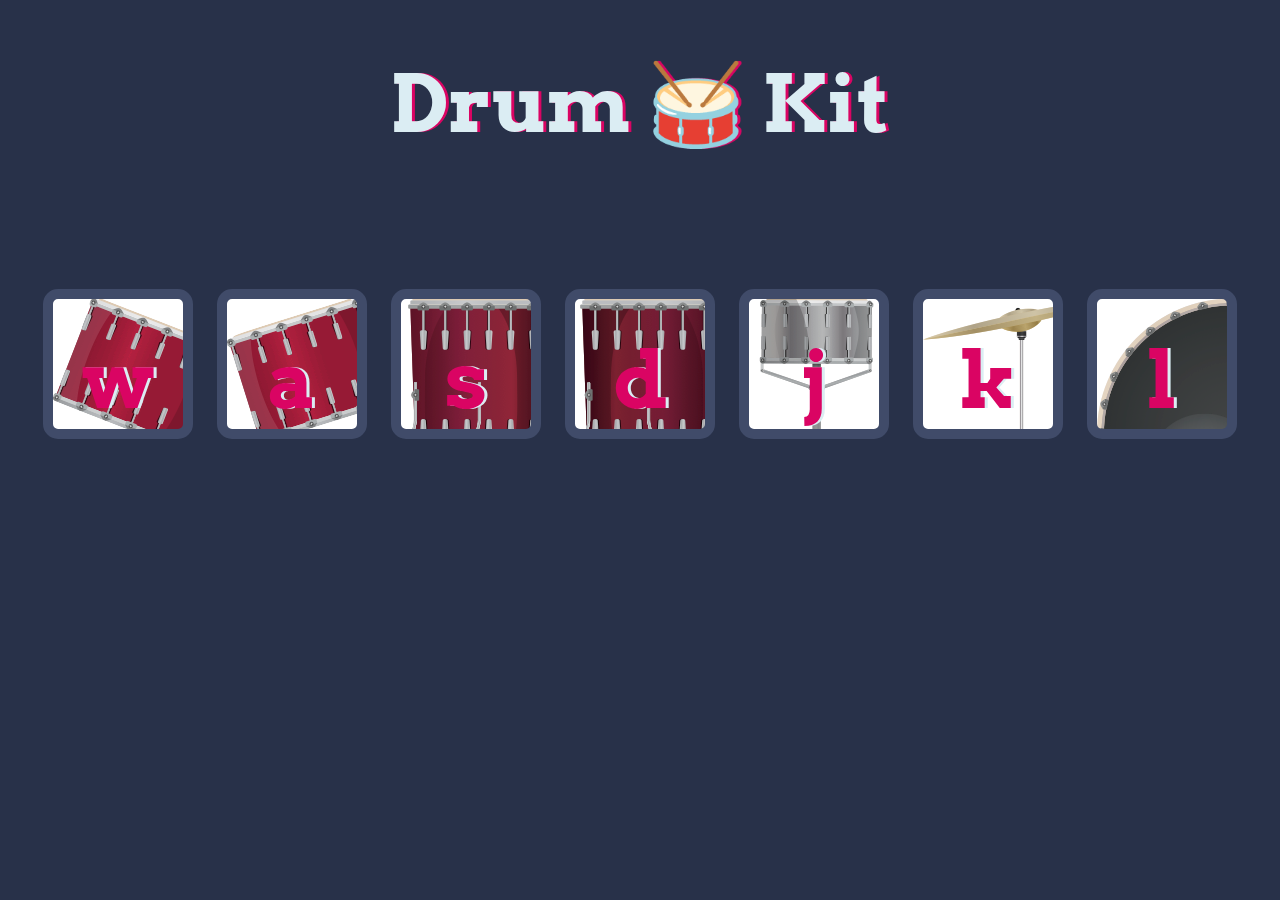
<file: drums/index.html>
<!DOCTYPE html>
<html lang="en" dir="ltr">

<head>
  <meta charset="utf-8">
  <title>Drum Kit</title>
  <link rel="stylesheet" href="styles.css">
  <link href="https://fonts.googleapis.com/css?family=Arvo" rel="stylesheet">
</head>

<body>

  <h1 id="title">Drum 🥁 Kit</h1>
  <div class="set">
    <button class="w drum">w</button>
    <button class="a drum">a</button>
    <button class="s drum">s</button>
    <button class="d drum">d</button>
    <button class="j drum">j</button>
    <button class="k drum">k</button>
    <button class="l drum">l</button>
  </div>


  <footer>

  </footer>

  <script type="text/javascript" src='drums.js'></script>
</body>

</html>
</file>
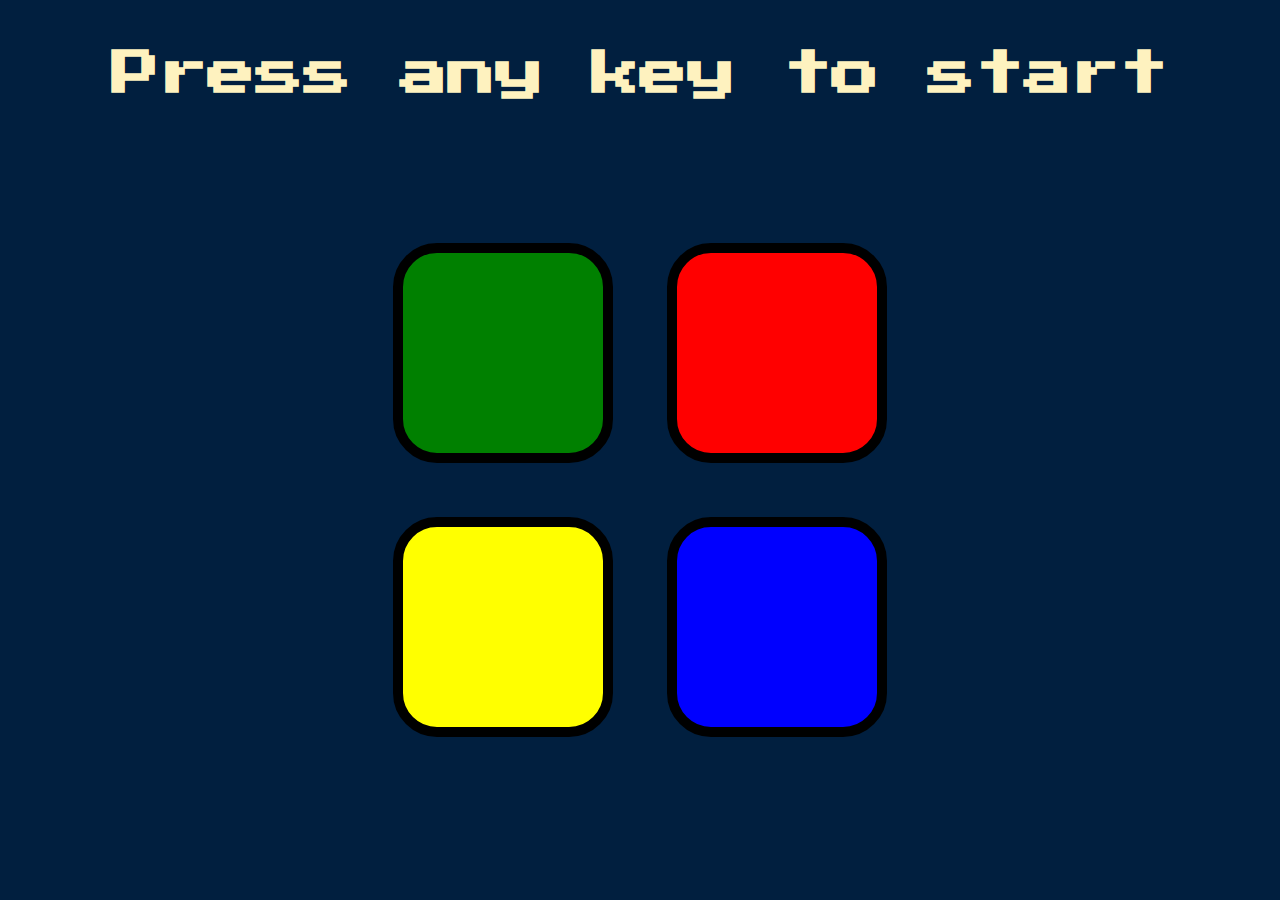
<file: simon/index.html>
<!DOCTYPE html>

<html lang="en" dir="ltr">

<head>
  <meta charset="utf-8">
  <title>Simon</title>
  <link rel="stylesheet" href="styles.css">
  <link href="https://fonts.googleapis.com/css?family=Press+Start+2P" rel="stylesheet">
</head>

<body>
  <h1 id="level-title">Press any key to start</h1>
  <h2 id="smaller-title"></h2>
  <div class="container">
    <div lass="row">

      <div type="button" id="green" class="btn green">

      </div>

      <div type="button" id="red" class="btn red">

      </div>
    </div>

    <div class="row">

      <div type="button" id="yellow" class="btn yellow">

      </div>
      <div type="button" id="blue" class="btn blue">

      </div>

    </div>
  </div>
  <script src="https://code.jquery.com/jquery-3.3.1.min.js" integrity="sha256-FgpCb/KJQlLNfOu91ta32o/NMZxltwRo8QtmkMRdAu8=" crossorigin="anonymous"></script>
  <script src='game.js' type='text/javascript'></script>
</body>

</html>
</file>
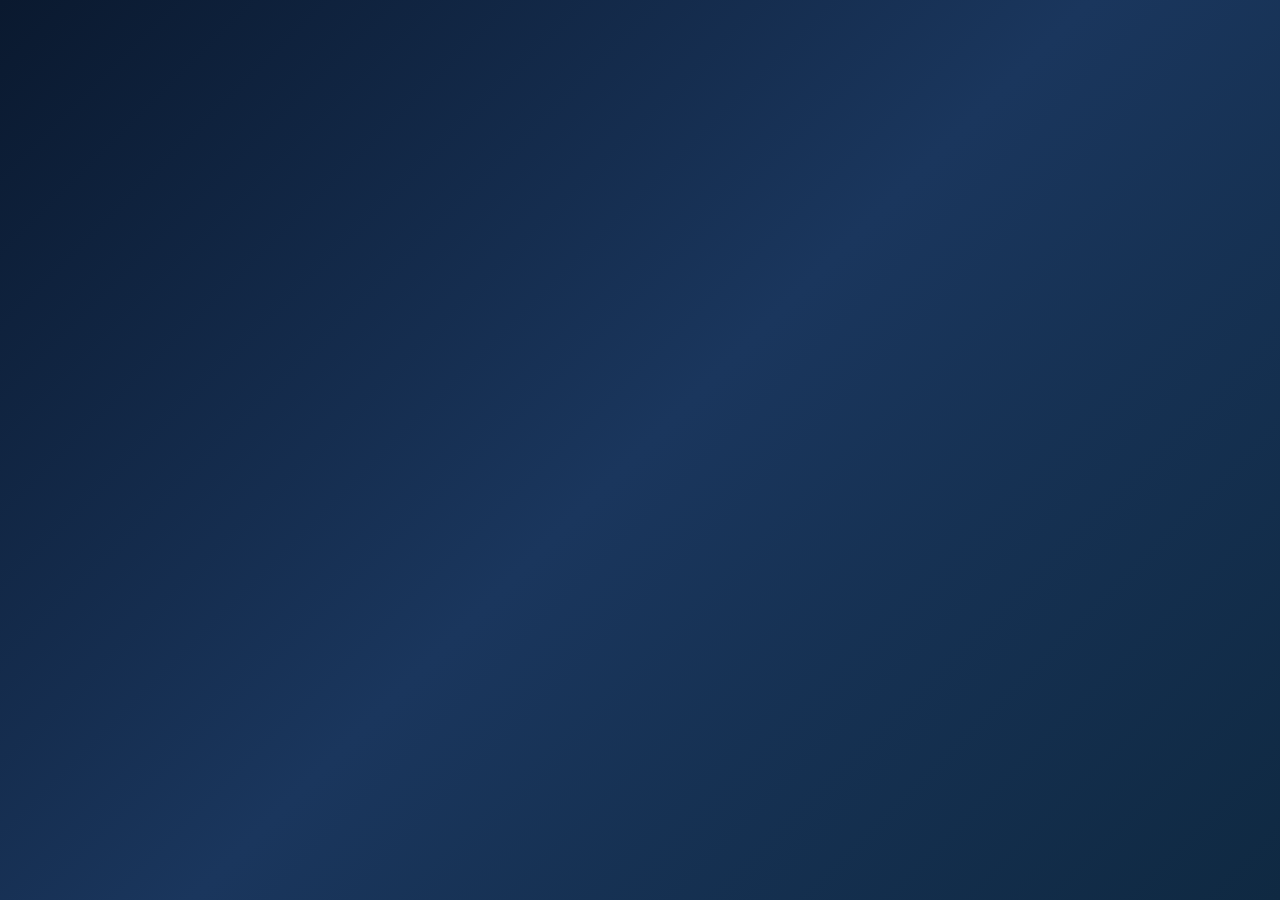
<file: traffic-sigalert.html>
<html lang="en">
  <head>
    <meta charset="UTF-8" />
    <meta http-equiv="X-UA-Compatible" content="IE=edge" />
    <meta name="viewport" content="width=device-width, initial-scale=1.0" />
    <title>Traffic</title>
    <link rel="stylesheet" href="styles.css" />
  </head>

  <body>
    <iframe
      title="Traffic Map"
      src="https://www.sigalert.com/mobile/?partner=WHP-AM&lat=40.30624013430465&lon=-76.90617070194206&z=0"
      allowfullscreen=""
      scrolling="no"
      class="embed-responsive-item"
      height="100%"
      width="100%"
      referrerpolicy="no-referrer"
      style="
        height: 100% !important;
        width: 100% !important;
        border: none !important;
        position: relative !important;
        min-width: 285px;
        min-height: 190px;
      "
    ></iframe>
  </body>
</html>
</file>
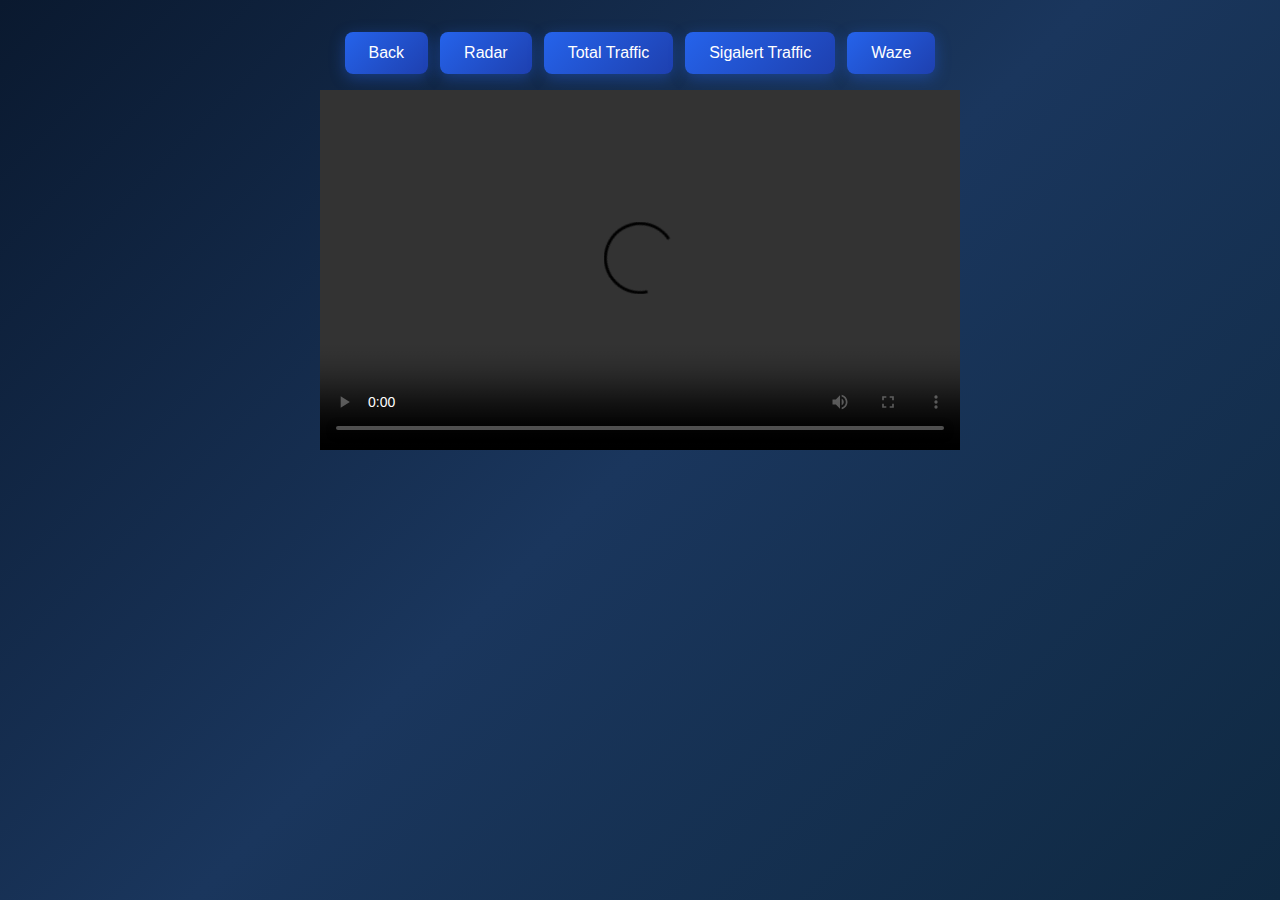
<file: video-bridge.html>
<!doctype html>
<html lang="en">
  <head>
    <meta charset="utf-8" />
    <meta name="viewport" content="width=device-width, initial-scale=1" />
    <title>Hello</title>
    <link rel="stylesheet" href="styles.css" />
    <!-- Video.js CSS -->
    <link href="https://vjs.zencdn.net/8.10.0/video-js.css" rel="stylesheet" />
  </head>
  <body>
    <div class="container">
      <div class="content-wrapper">
        <div class="button-group">
          <a href="/" class="btn">Back</a>
          <a href="radar.html" class="btn">Radar</a>
          <a href="traffic.html" class="btn">Total Traffic</a>
          <a href="traffic-sigalert.html" class="btn">Sigalert Traffic</a>
          <a href="waze.html" class="btn">Waze</a>
        </div>
        <div>
          <div style="display: flex; justify-content: center">
            <video
              id="stream-player"
              class="video-js vjs-default-skin"
              controls
              preload="auto"
              width="640"
              height="360"
            >
              <source
                src="http://50.231.145.252:50080/2023penndot100/index.ll.m3u8"
                type="application/x-mpegURL"
              />
            </video>
          </div>
        </div>
      </div>
    </div>

    <!-- Video.js -->
    <script src="https://vjs.zencdn.net/8.10.0/video.min.js"></script>
    <script>
      const player = videojs("stream-player");

      player.on("play", function () {
        setTimeout(function () {
          player.pause();
          // Optional: seek to beginning
          //player.currentTime(0);
        }, 10000); // 10 seconds
      });
    </script>
  </body>
</html>
</file>
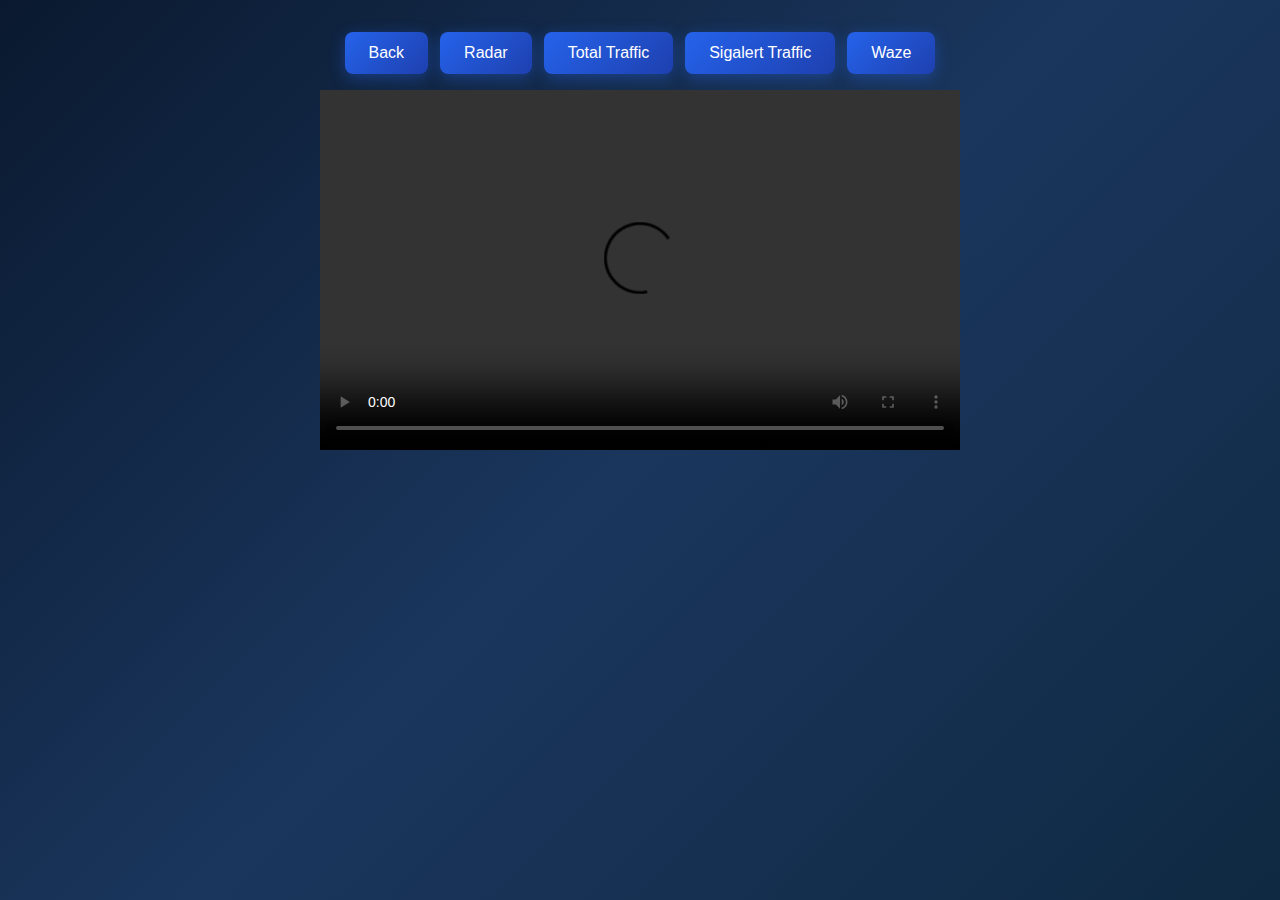
<file: video-frontst.html>
<!doctype html>
<html lang="en">
  <head>
    <meta charset="utf-8" />
    <meta name="viewport" content="width=device-width, initial-scale=1" />
    <title>Hello</title>
    <link rel="stylesheet" href="styles.css" />
    <!-- Video.js CSS -->
    <link href="https://vjs.zencdn.net/8.10.0/video-js.css" rel="stylesheet" />
  </head>
  <body>
    <div class="container">
      <div class="content-wrapper">
        <div class="button-group">
          <a href="/" class="btn">Back</a>
          <a href="radar.html" class="btn">Radar</a>
          <a href="traffic.html" class="btn">Total Traffic</a>
          <a href="traffic-sigalert.html" class="btn">Sigalert Traffic</a>
          <a href="waze.html" class="btn">Waze</a>
        </div>
        <div>
          <div style="display: flex; justify-content: center">
            <video
              id="stream-player"
              class="video-js vjs-default-skin"
              controls
              preload="auto"
              width="640"
              height="360"
            >
              <source
                src="http://50.231.145.252:50080/PD25d1199/index.m3u8"
                type="application/x-mpegURL"
              />
            </video>
          </div>
        </div>
      </div>
    </div>

    <!-- Video.js -->
    <script src="https://vjs.zencdn.net/8.10.0/video.min.js"></script>
    <script>
      const player = videojs("stream-player");

      player.on("play", function () {
        setTimeout(function () {
          player.pause();
          // Optional: seek to beginning
          //player.currentTime(0);
        }, 10000); // 10 seconds
      });
    </script>
  </body>
</html>
</file>
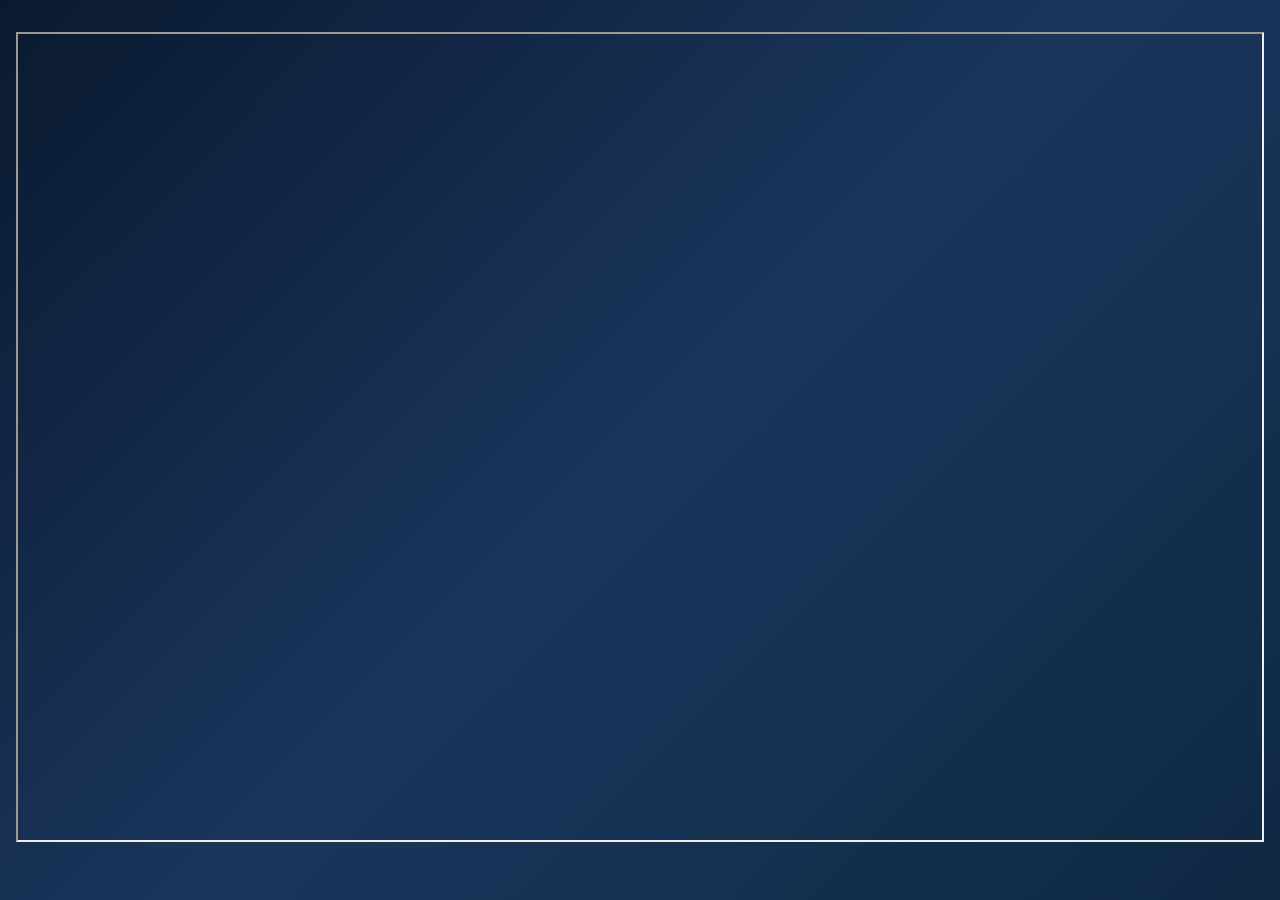
<file: waze.html>
<html lang="en">
  <head>
    <meta charset="UTF-8" />
    <meta http-equiv="X-UA-Compatible" content="IE=edge" />
    <meta name="viewport" content="width=device-width, initial-scale=1.0" />
    <title>Waze</title>
    <link rel="stylesheet" href="styles.css" />
  </head>
  <body>
    <div style="height: 90vh">
      <iframe
        width="100%"
        height="100%"
        allowfullscreen
        src="https://embed.waze.com/iframe?zoom=14&lat=40.307284&lon=-76.908503&ct=livemap"
      ></iframe>
    </div>
  </body>
</html>
</file>
<file: drums/styles.css>
body {
  text-align: center;
  background-color: #283149;
}

h1 {
  font-size: 5rem;
  color: #DBEDF3;
  font-family: "Arvo", cursive;
  text-shadow: 3px 0 #DA0463;

}

footer {
  color: #DBEDF3;
  font-family: sans-serif;
}

.w {
  background-image: url("images/tom1.png");
}

.a {
  background-image: url("images/tom2.png");
}

.s {
  background-image: url("images/tom3.png");
}

.d {
  background-image: url("images/tom4.png");
}

.j {
  background-image: url("images/snare.png");
}

.k {
  background-image: url("images/crash.png");
}

.l {
  background-image: url("images/kick.png");
}

.set {
  margin: 10% auto;
}

.game-over {
  background-color: red;
  opacity: 0.8;
}

.pressed {
  box-shadow: 0 3px 4px 0 #DBEDF3;
  opacity: 0.5;
}

.red {
  color: red;
}

.drum {
  outline: none;
  border: 10px solid #404B69;
  font-size: 5rem;
  font-family: 'Arvo', cursive;
  line-height: 2;
  font-weight: 900;
  color: #DA0463;
  text-shadow: 3px 0 #DBEDF3;
  border-radius: 15px;
  display: inline-block;
  width: 150px;
  height: 150px;
  text-align: center;
  margin: 10px;
  background-color: white;
}
</file>
<file: simon/styles.css>
body {
  text-align: center;
  background-color: #011F3F;
}

#level-title {
  font-family: 'Press Start 2P', cursive;
  font-size: 3rem;
  margin:  50px auto 10px auto;
  color: #FEF2BF;
}

#smaller-title{
  font-family: 'Press Start 2P', cursive;
  font-size: 2rem;
  margin:  10px auto 50px auto;
  height: 60px;
  color: #FEF2BF;
}

.container {
  display: block;
  width: 50%;
  margin: auto;
}

.score{
  margin: 10px 10px 10px 100%;
}
.btn {
  margin: 25px;
  display: inline-block;
  height: 200px;
  width: 200px;
  border: 10px solid black;
  border-radius: 20%;
}

.game-over {
  background-color: red;
  opacity: 0.8;
}

.red {
  background-color: red;
}

.green {
  background-color: green;
}

.blue {
  background-color: blue;
}

.yellow {
  background-color: yellow;
}

.pressed {
  box-shadow: 0 0 20px white;
  background-color: grey;
}
</file>
<file: styles.css>
* {
  margin: 0;
  padding: 0;
  box-sizing: border-box;
}

body {
  font-family:
    -apple-system, BlinkMacSystemFont, "Segoe UI", Roboto, "Helvetica Neue",
    Arial, sans-serif;
  background: linear-gradient(135deg, #0a192f, #1a365d, #0f2942);
  min-height: 100vh;
  color: #e0e0e0;
  padding: 2rem 1rem;
}

.container {
  max-width: 1200px;
  margin: 0 auto;
  padding: 0 1rem;
}

.content-wrapper {
  max-width: 900px;
  margin: 0 auto;
}

.button-group {
  display: flex;
  flex-wrap: wrap;
  gap: 0.75rem;
  margin-bottom: 1rem;
  justify-content: center;
}

.btn {
  display: inline-block;
  padding: 0.75rem 1.5rem;
  font-size: 1rem;
  font-weight: 500;
  text-decoration: none;
  color: #fff;
  background: linear-gradient(135deg, #2563eb 0%, #1e40af 100%);
  border: none;
  border-radius: 8px;
  cursor: pointer;
  transition: all 0.3s ease;
  box-shadow: 0 4px 15px rgba(37, 99, 235, 0.4);
  text-align: center;
}

.btn:hover {
  transform: translateY(-2px);
  box-shadow: 0 6px 20px rgba(37, 99, 235, 0.6);
  background: linear-gradient(135deg, #1e40af 0%, #1e3a8a 100%);
}

.btn:active {
  transform: translateY(0);
}

.image-grid {
  display: grid;
  grid-template-columns: repeat(auto-fit, minmax(300px, 1fr));
  gap: 1.5rem;
  margin-top: 2rem;
}

.image-container {
  position: relative;
  overflow: hidden;
  border-radius: 12px;
  box-shadow: 0 8px 32px rgba(0, 0, 0, 0.3);
  transition:
    transform 0.3s ease,
    box-shadow 0.3s ease;
  background: rgba(255, 255, 255, 0.05);
  backdrop-filter: blur(10px);
}

.image-container:hover {
  transform: scale(1.03);
  box-shadow: 0 12px 48px rgba(0, 0, 0, 0.5);
}

.image-container img {
  width: 100%;
  height: auto;
  display: block;
  transition: opacity 0.3s ease;
}

.image-container:hover img {
  opacity: 0.9;
}

@media (max-width: 768px) {
  body {
    padding: 1rem 0.5rem;
  }

  .button-group {
    gap: 0.75rem;
  }

  .btn {
    padding: 0.6rem 1.2rem;
    font-size: 0.9rem;
  }

  .image-grid {
    grid-template-columns: 1fr;
    gap: 1rem;
  }
}

/* Loading animation for images */
@keyframes fadeIn {
  from {
    opacity: 0;
  }
  to {
    opacity: 1;
  }
}

img {
  animation: fadeIn 0.5s ease-in;
}
</file>
